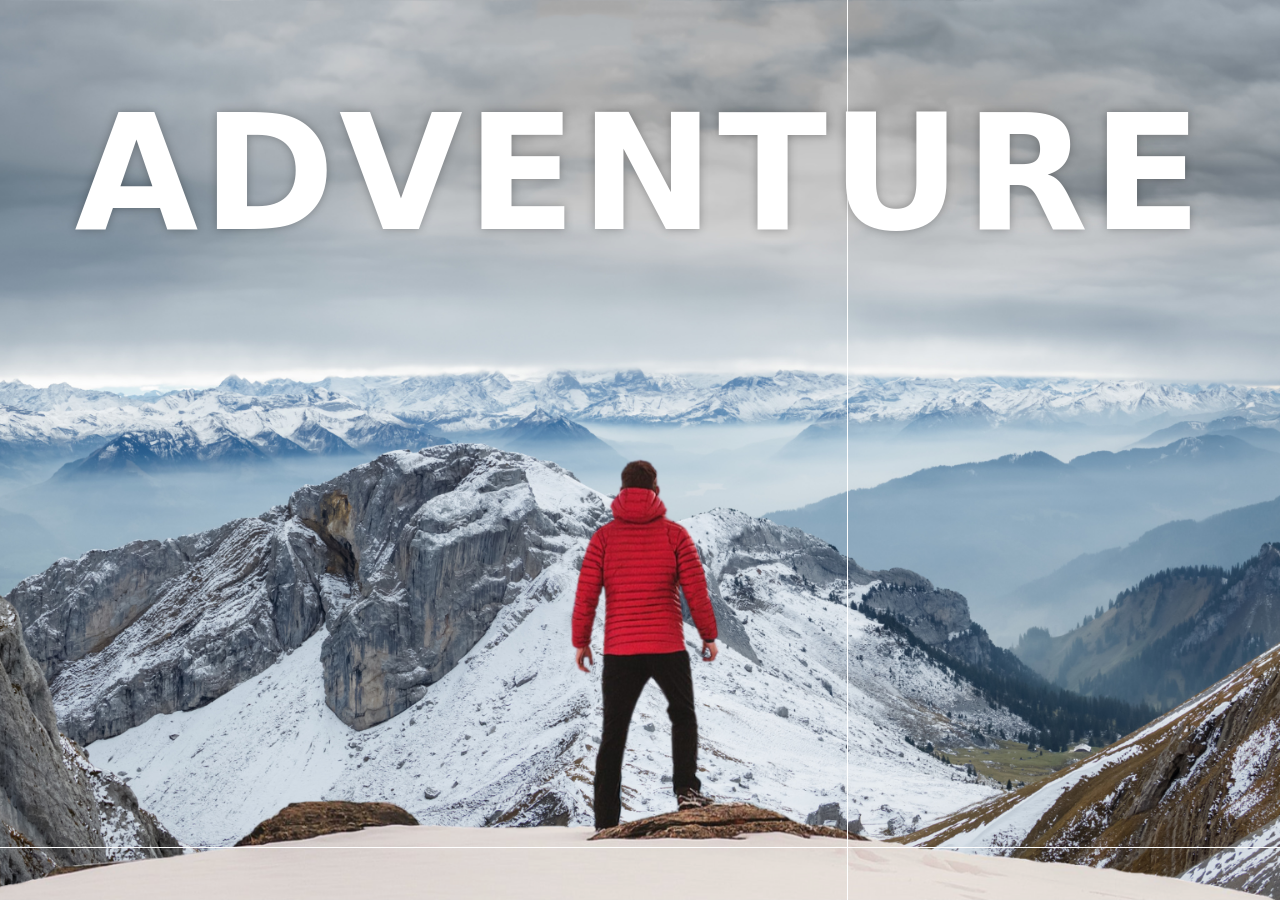
<file: index.html>
<!DOCTYPE html>
<html lang="en">
<head>
    <meta charset="UTF-8">
    <meta http-equiv="X-UA-Compatible" content="IE=edge">
    <meta name="viewport" content="width=device-width, initial-scale=1.0">
    <title>Parallax Webpage 
    </title>
    <link rel="stylesheet" href="style.css">
</head>
<body>
    <div id="wrapper">
        <div class="container">
            <img src="./Parallax-Website/images/background.png" class="background">
            <img src="./Parallax-Website/images/foreground.png" class="foreground">
            <h1>ADVENTURE</h1>
        </div>
    
        <section>
            <h2 class="secHeading">Adventure Time</h2>
            <p class="text">
                Lorem ipsum, dolor sit amet consectetur adipisicing elit. Labore, veniam inventore molestias sapiente voluptas ad, quo perferendis facilis nulla error odit rem deleniti ex et quisquam! A molestias voluptatibus ipsam.
                <br><br>
                Lorem ipsum dolor sit amet consectetur adipisicing elit. Illum, quam laborum quasi neque quaerat, laboriosam ipsam eius natus eaque earum repellendus, a cupiditate laudantium sunt iusto dolor minus perferendis ad!
            </p>
    
            <div class="bg bg1">
                <h2 class="desc">Biking</h2>
            </div>
            <p class="text">
                Lorem ipsum, dolor sit amet consectetur adipisicing elit. Labore, veniam inventore molestias sapiente voluptas ad, quo perferendis facilis nulla error odit rem deleniti ex et quisquam! A molestias voluptatibus ipsam.
                <br><br>
                Lorem ipsum dolor sit amet consectetur adipisicing elit. Illum, quam laborum quasi neque quaerat, laboriosam ipsam eius natus eaque earum repellendus, a cupiditate laudantium sunt iusto dolor minus perferendis ad!
            </p>
    
            <div class="bg bg2">
                <h2 class="desc">Paragliding</h2>
            </div>
            <p class="text">
                Lorem ipsum, dolor sit amet consectetur adipisicing elit. Labore, veniam inventore molestias sapiente voluptas ad, quo perferendis facilis nulla error odit rem deleniti ex et quisquam! A molestias voluptatibus ipsam.
                <br><br>
                Lorem ipsum dolor sit amet consectetur adipisicing elit. Illum, quam laborum quasi neque quaerat, laboriosam ipsam eius natus eaque earum repellendus, a cupiditate laudantium sunt iusto dolor minus perferendis ad!
            </p>
    
            <div class="bg bg3">
                <h2 class="desc">Swimming</h2>
            </div>
            <p class="text">
                Lorem ipsum, dolor sit amet consectetur adipisicing elit. Labore, veniam inventore molestias sapiente voluptas ad, quo perferendis facilis nulla error odit rem deleniti ex et quisquam! A molestias voluptatibus ipsam.
                <br><br>
                Lorem ipsum dolor sit amet consectetur adipisicing elit. Illum, quam laborum quasi neque quaerat, laboriosam ipsam eius natus eaque earum repellendus, a cupiditate laudantium sunt iusto dolor minus perferendis ad!
            </p>
        </section>

    </div>

</body>
</html>
</file>
<file: style.css>
*{
    margin: 0;
    padding: 0;
    box-sizing: border-box;
    font-family: system-ui, -apple-system, BlinkMacSystemFont, 'Segoe UI', Roboto, Oxygen, Ubuntu, Cantarell, 'Open Sans', 'Helvetica Neue', sans-serif;
}

html {
  scroll-behavior: smooth;
}

#wrapper{
    height: 100vh;
 
    overflow-x: hidden;
    perspective: 10px;
}

.container{
    position: relative;
    height: 100%;
    display: flex;
    justify-content: center;
    align-items: center;
    transform-style: preserve-3d;
    z-index: -1;
}

.background{
    transform: translateZ(-40px) scale(5);
}

.foreground{
    transform: translateZ(-20px) scale(3);
}

.background, .foreground{
   position: absolute;
   
    object-fit: cover;
     height: 100%;
    width: 100%;
}

h1{
    position: absolute;
    top: 5rem;
    font-size: 10rem;
    letter-spacing: 4px;
    color: white;
    text-shadow: 0 0 10px rgba(0, 0, 0, .3);
}

section{
    background-color: rgb(45, 45, 45);
    color: white;
    padding: 5rem 0;
}

.secHeading{
    font-size: 5rem;
    padding: 0 10rem;
}

.text{
    font-size: 1.5rem;
    padding: 0 10rem;
    margin: 5rem 0;
}

.bg{
    position: relative;
   
    background-attachment: fixed;
    background-position: center;
    background-size: cover;
    height: 500px;
}

.bg1{
    background-image: url(./Parallax-Website/images/sport-1.jpg);
}

.bg2{
    background-image: url(./Parallax-Website/images/sport-2.jpg);
}

.bg3{
    background-image: url(./Parallax-Website/images/sport-3.jpg);
}

.desc{
    position: absolute;
    background-color: white;
    padding: 0.5rem 2.5rem;
    top: 50%;
    left: 50%;
    transform: translateX(-50%) translateY(-50%);
    color: black;
    font-size: 3.5rem;
    font-weight: 600px;
}


/* Today we will make it responsive  */


/* For smaller screen */
/* @media (max-width: 260px){ */
    


/* For PC & HD+ screen */
@media (max-width: 1000px){

    .container{
        position: relative;
        height: 100%;
        display: flex;
        justify-content: center;
        align-items: center;
        transform-style: preserve-3d;
        z-index: -1;
    }

    .background{
        transform: translateZ(-40px) scale(5);
    }
    
    .foreground{
        transform: translateZ(-20px) scale(3);
    }

    h1{
        position: absolute;
        top: 14rem;
        font-size: 6rem;
        letter-spacing: 4px;
        color: white;
        text-shadow: 0 0 10px rgba(0, 0, 0, .3);
    }
       
    .background, .foreground{
        position: absolute;
        height: 100%;
        width: 100%;
        object-fit: cover;
        z-index: -1;
    }

    .secHeading{
        font-size: 3rem;
        padding: 0 10rem;
    }

    section{
        background-color: rgb(45, 45, 45);
        color: white;
        padding: 3rem 0;
    }

    .text{
        font-size: 1.2rem;
        padding: 0 3rem;
        margin: 2rem 0;
    }

    .bg{
        position: relative;
        width: 100%;
        background-attachment: fixed;
        background-position: center;
        background-size: cover;
        height: 500px;
    }

}

@media (max-width: 620px){

    .container{
        position: relative;
        height:50%;
        display: flex;
        justify-content: center;
        align-items: center;
        transform-style: preserve-3d;
        z-index: -1;
    }

    .background{
        transform: translateZ(-20px) scale(5);
    }
    
    .foreground{
        transform: translateZ(-10px) scale(1.2);
    }

    h1{
        position: absolute;
        top: 14rem;
        font-size: 3rem;
        letter-spacing: 4px;
        color: white;
        text-shadow: 0 0 10px rgba(0, 0, 0, .3);
    }
       
    .background, .foreground{
        position: absolute;
        height: 100%;
        width: 100%;
        object-fit: cover;
        z-index: -1;
    }

    .secHeading{
        font-size: 2rem;
        padding: 10px;
        text-align: center;
    }

    section{
        background-color: rgb(45, 45, 45);
        color: white;
        padding: 3rem 0;
    }

    .text{
        font-size: 1.2rem;
        padding: 0 3rem;
        margin: 2rem 0;
    }

    .bg{
        position: relative;
        width: 100%;
        background-attachment: fixed;
        background-position: center;
        background-size: cover;
        height: 500px;
    }

}

@media (max-width: 350px){

    .container{
        position: relative;
        height:40%;
        display: flex;
        justify-content: center;
        align-items: center;
        transform-style: preserve-3d;
        z-index: -1;
    }

    .background{
        transform: translateZ(-10px) scale(5);
    }
    
    .foreground{
        transform: translateZ(-5px) scale(0.9);
    }

    h1{
        position: absolute;
        top: 14rem;
        font-size: 2rem;
        letter-spacing: 4px;
        color: white;
        text-shadow: 0 0 10px rgba(0, 0, 0, .3);
    }
       
    .background, .foreground{
        position: absolute;
        height: 100%;
        width: 100%;
        object-fit: cover;
        z-index: -1;
    }

    .secHeading{
        font-size: 2rem;
        padding: 10px;
        text-align: center;
    }

    section{
        background-color: rgb(45, 45, 45);
        color: white;
        padding: 3rem 0;
    }

    .text{
        font-size: 1rem;
        padding: 0 2rem;
        margin: 1rem 0;
    }

    .bg{
        position: relative;
        width: 100%;
        background-attachment: fixed;
        background-position: center;
        background-size: cover;
        height: 400px;
    }

    .desc{
        position: absolute;
        background-color: white;
        padding: 0.5rem 2.0rem;
        top: 50%;
        left: 50%;
        transform: translateX(-50%) translateY(-50%);
        color: black;
        font-size: 1.5rem;
        font-weight: 600px;
    }

}

@media (max-width: 170px){

    .container{
        position: relative;
        height:40%;
        display: flex;
        justify-content: center;
        align-items: center;
        transform-style: preserve-3d;
        z-index: -1;
    }

    .background{
        transform: translateZ(-10px) scale(5);
    }
    
    .foreground{
        transform: translateZ(-5px) scale(0.9);
    }

    h1{
        position: absolute;
        top: 14rem;
        font-size: 1rem;
        letter-spacing: 4px;
        color: white;
        text-shadow: 0 0 10px rgba(0, 0, 0, .3);
    }
       
    .background, .foreground{
        position: absolute;
        height: 100%;
        width: 100%;
        object-fit: cover;
        z-index: -1;
    }

    .secHeading{
        font-size: 1rem;
        padding: 10px;
        text-align: center;
    }

    section{
        background-color: rgb(45, 45, 45);
        color: white;
        padding: 3rem 0;
    }

    .text{
        font-size: 0.9rem;
        padding: 0 1.2rem;
        margin: 1rem 0;
    }

    .bg{
        position: relative;
        width: 100%;
        background-attachment: fixed;
        background-position: center;
        background-size: cover;
        height: 400px;
    }

    .desc{
        position: absolute;
        background-color: white;
        padding: 0.5rem 1.5rem;
        top: 50%;
        left: 50%;
        transform: translateX(-50%) translateY(-50%);
        color: black;
        font-size: 1rem;
        font-weight: 600px;
    }
}
</file>
<file: Parallax-Website/style.css>
*{
    margin: 0;
    padding: 0;
    box-sizing: border-box;
    font-family: system-ui, -apple-system, BlinkMacSystemFont, 'Segoe UI', Roboto, Oxygen, Ubuntu, Cantarell, 'Open Sans', 'Helvetica Neue', sans-serif;
}

html {
  scroll-behavior: smooth;
}

#wrapper{
    height: 100vh;
 
    overflow-x: hidden;
    perspective: 10px;
}

.container{
    position: relative;
    height: 100%;
    display: flex;
    justify-content: center;
    align-items: center;
    transform-style: preserve-3d;
    z-index: -1;
}

.background{
    transform: translateZ(-40px) scale(5);
}

.foreground{
    transform: translateZ(-20px) scale(3);
}

.background, .foreground{
   position: absolute;
   
    object-fit: cover;
     height: 100%;
    width: 100%;
}

h1{
    position: absolute;
    top: 5rem;
    font-size: 10rem;
    letter-spacing: 4px;
    color: white;
    text-shadow: 0 0 10px rgba(0, 0, 0, .3);
}

section{
    background-color: rgb(45, 45, 45);
    color: white;
    padding: 5rem 0;
}

.secHeading{
    font-size: 5rem;
    padding: 0 10rem;
}

.text{
    font-size: 1.5rem;
    padding: 0 10rem;
    margin: 5rem 0;
}

.bg{
    position: relative;
   
    background-attachment: fixed;
    background-position: center;
    background-size: cover;
    height: 500px;
}

.bg1{
    background-image: url(./images/sport-1.jpg);
}

.bg2{
    background-image: url(./images/sport-2.jpg);
}

.bg3{
    background-image: url(./images/sport-3.jpg);
}

.desc{
    position: absolute;
    background-color: white;
    padding: 0.5rem 2.5rem;
    top: 50%;
    left: 50%;
    transform: translateX(-50%) translateY(-50%);
    color: black;
    font-size: 3.5rem;
    font-weight: 600px;
}


/* Today we will make it responsive  */


/* For smaller screen */
/* @media (max-width: 260px){ */
    


/* For PC & HD+ screen */
@media (max-width: 1000px){

    .container{
        position: relative;
        height: 100%;
        display: flex;
        justify-content: center;
        align-items: center;
        transform-style: preserve-3d;
        z-index: -1;
    }

    .background{
        transform: translateZ(-40px) scale(5);
    }
    
    .foreground{
        transform: translateZ(-20px) scale(3);
    }

    h1{
        position: absolute;
        top: 14rem;
        font-size: 6rem;
        letter-spacing: 4px;
        color: white;
        text-shadow: 0 0 10px rgba(0, 0, 0, .3);
    }
       
    .background, .foreground{
        position: absolute;
        height: 100%;
        width: 100%;
        object-fit: cover;
        z-index: -1;
    }

    .secHeading{
        font-size: 3rem;
        padding: 0 10rem;
    }

    section{
        background-color: rgb(45, 45, 45);
        color: white;
        padding: 3rem 0;
    }

    .text{
        font-size: 1.2rem;
        padding: 0 3rem;
        margin: 2rem 0;
    }

    .bg{
        position: relative;
        width: 100%;
        background-attachment: fixed;
        background-position: center;
        background-size: cover;
        height: 500px;
    }

}

@media (max-width: 620px){

    .container{
        position: relative;
        height:50%;
        display: flex;
        justify-content: center;
        align-items: center;
        transform-style: preserve-3d;
        z-index: -1;
    }

    .background{
        transform: translateZ(-20px) scale(5);
    }
    
    .foreground{
        transform: translateZ(-10px) scale(1.2);
    }

    h1{
        position: absolute;
        top: 14rem;
        font-size: 3rem;
        letter-spacing: 4px;
        color: white;
        text-shadow: 0 0 10px rgba(0, 0, 0, .3);
    }
       
    .background, .foreground{
        position: absolute;
        height: 100%;
        width: 100%;
        object-fit: cover;
        z-index: -1;
    }

    .secHeading{
        font-size: 2rem;
        padding: 10px;
        text-align: center;
    }

    section{
        background-color: rgb(45, 45, 45);
        color: white;
        padding: 3rem 0;
    }

    .text{
        font-size: 1.2rem;
        padding: 0 3rem;
        margin: 2rem 0;
    }

    .bg{
        position: relative;
        width: 100%;
        background-attachment: fixed;
        background-position: center;
        background-size: cover;
        height: 500px;
    }

}

@media (max-width: 350px){

    .container{
        position: relative;
        height:40%;
        display: flex;
        justify-content: center;
        align-items: center;
        transform-style: preserve-3d;
        z-index: -1;
    }

    .background{
        transform: translateZ(-10px) scale(5);
    }
    
    .foreground{
        transform: translateZ(-5px) scale(0.9);
    }

    h1{
        position: absolute;
        top: 14rem;
        font-size: 2rem;
        letter-spacing: 4px;
        color: white;
        text-shadow: 0 0 10px rgba(0, 0, 0, .3);
    }
       
    .background, .foreground{
        position: absolute;
        height: 100%;
        width: 100%;
        object-fit: cover;
        z-index: -1;
    }

    .secHeading{
        font-size: 2rem;
        padding: 10px;
        text-align: center;
    }

    section{
        background-color: rgb(45, 45, 45);
        color: white;
        padding: 3rem 0;
    }

    .text{
        font-size: 1rem;
        padding: 0 2rem;
        margin: 1rem 0;
    }

    .bg{
        position: relative;
        width: 100%;
        background-attachment: fixed;
        background-position: center;
        background-size: cover;
        height: 400px;
    }

    .desc{
        position: absolute;
        background-color: white;
        padding: 0.5rem 2.0rem;
        top: 50%;
        left: 50%;
        transform: translateX(-50%) translateY(-50%);
        color: black;
        font-size: 1.5rem;
        font-weight: 600px;
    }

}

@media (max-width: 170px){

    .container{
        position: relative;
        height:40%;
        display: flex;
        justify-content: center;
        align-items: center;
        transform-style: preserve-3d;
        z-index: -1;
    }

    .background{
        transform: translateZ(-10px) scale(5);
    }
    
    .foreground{
        transform: translateZ(-5px) scale(0.9);
    }

    h1{
        position: absolute;
        top: 14rem;
        font-size: 1rem;
        letter-spacing: 4px;
        color: white;
        text-shadow: 0 0 10px rgba(0, 0, 0, .3);
    }
       
    .background, .foreground{
        position: absolute;
        height: 100%;
        width: 100%;
        object-fit: cover;
        z-index: -1;
    }

    .secHeading{
        font-size: 1rem;
        padding: 10px;
        text-align: center;
    }

    section{
        background-color: rgb(45, 45, 45);
        color: white;
        padding: 3rem 0;
    }

    .text{
        font-size: 0.9rem;
        padding: 0 1.2rem;
        margin: 1rem 0;
    }

    .bg{
        position: relative;
        width: 100%;
        background-attachment: fixed;
        background-position: center;
        background-size: cover;
        height: 400px;
    }

    .desc{
        position: absolute;
        background-color: white;
        padding: 0.5rem 1.5rem;
        top: 50%;
        left: 50%;
        transform: translateX(-50%) translateY(-50%);
        color: black;
        font-size: 1rem;
        font-weight: 600px;
    }
}
</file>
